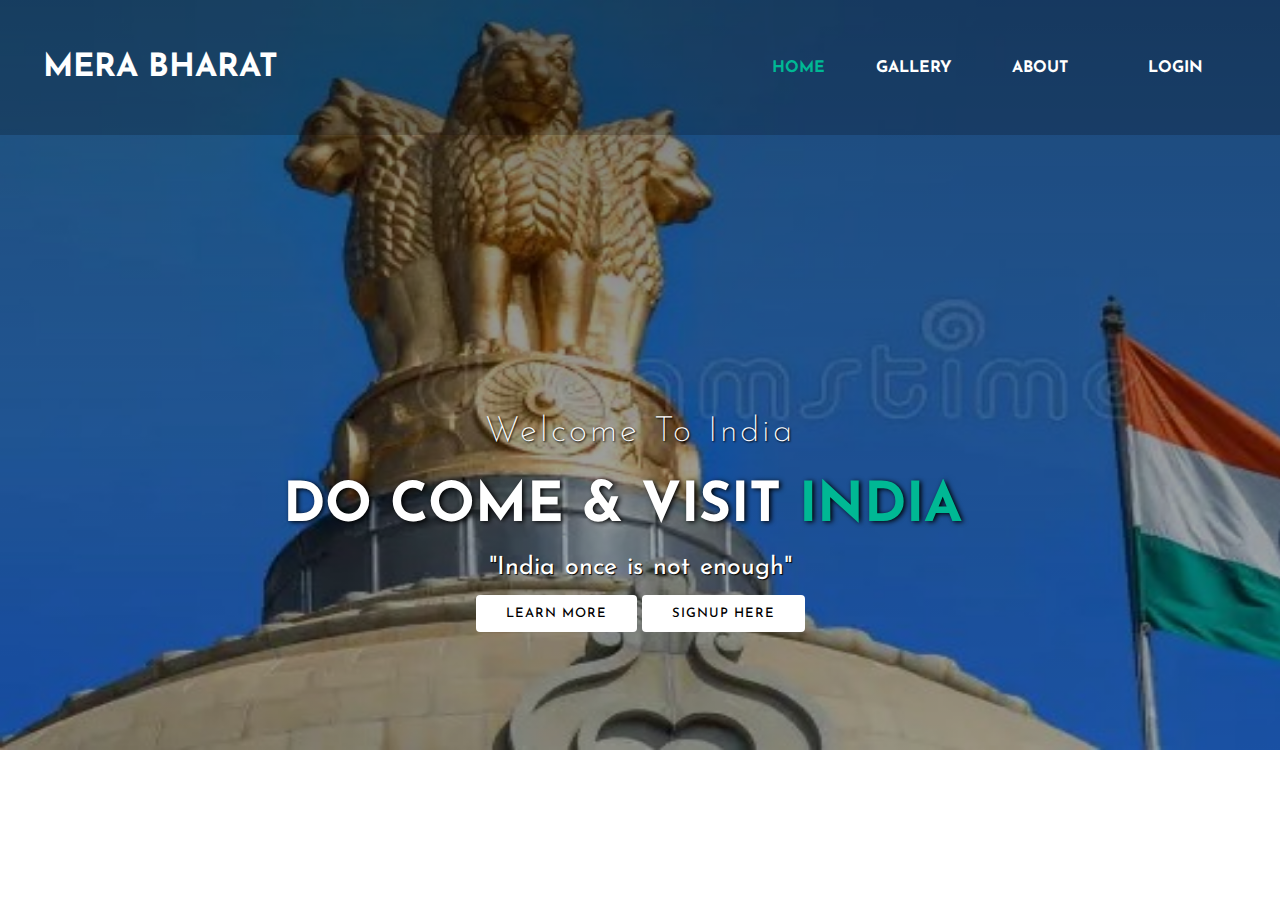
<file: index.html>
<!DOCTYPE html>
<html lang="en">
<head>
    <meta charset="UTF-8">
    <meta http-equiv="X-UA-Compatible" content="IE=edge">
    <meta name="viewport" content="width=device-width, initial-scale=1.0">
    <title></title>
    <link rel="stylesheet" type="text/css" href="css/style.css">
    <link href="https://fonts.googleapis.com/css?family=Josefin+Sans&display=swap" rel="stylesheet">
    <link rel="stylesheet" href="https://cdnjs.cloudflare.com/ajax/libs/animate.css/3.7.2/animate.min.css">
</head>
<body>
    <header>
        <nav>
            <div class="logo"><h1 class="animated infinite heartBeat"> Mera Bharat </h1></div>
            <div class="menu">
                <b><a href="index.html">Home</a></b>&nbsp;&nbsp;&nbsp;&nbsp;&nbsp;&nbsp;&nbsp;
                <a href="gallery.html">Gallery</a>
                <a href="about.html">About</a>
                <a href="login.html">Login</a>
            </div>
        </nav>
            <main>
                <section>
                    <h3>Welcome To India</h3>
                    <h1>DO COME & VISIT <b>INDIA</b> &nbsp;<span class="change_content"></span></h1>
                    <p>"India once is not enough"</p>
                    <a href="learnmore.html" class="btnone">Learn More</a>
                    <a href="signup.html" class="btntwo">SignUp Here</a>
                </section>
            </main>
    </header>    
</body>
</html>
</file>
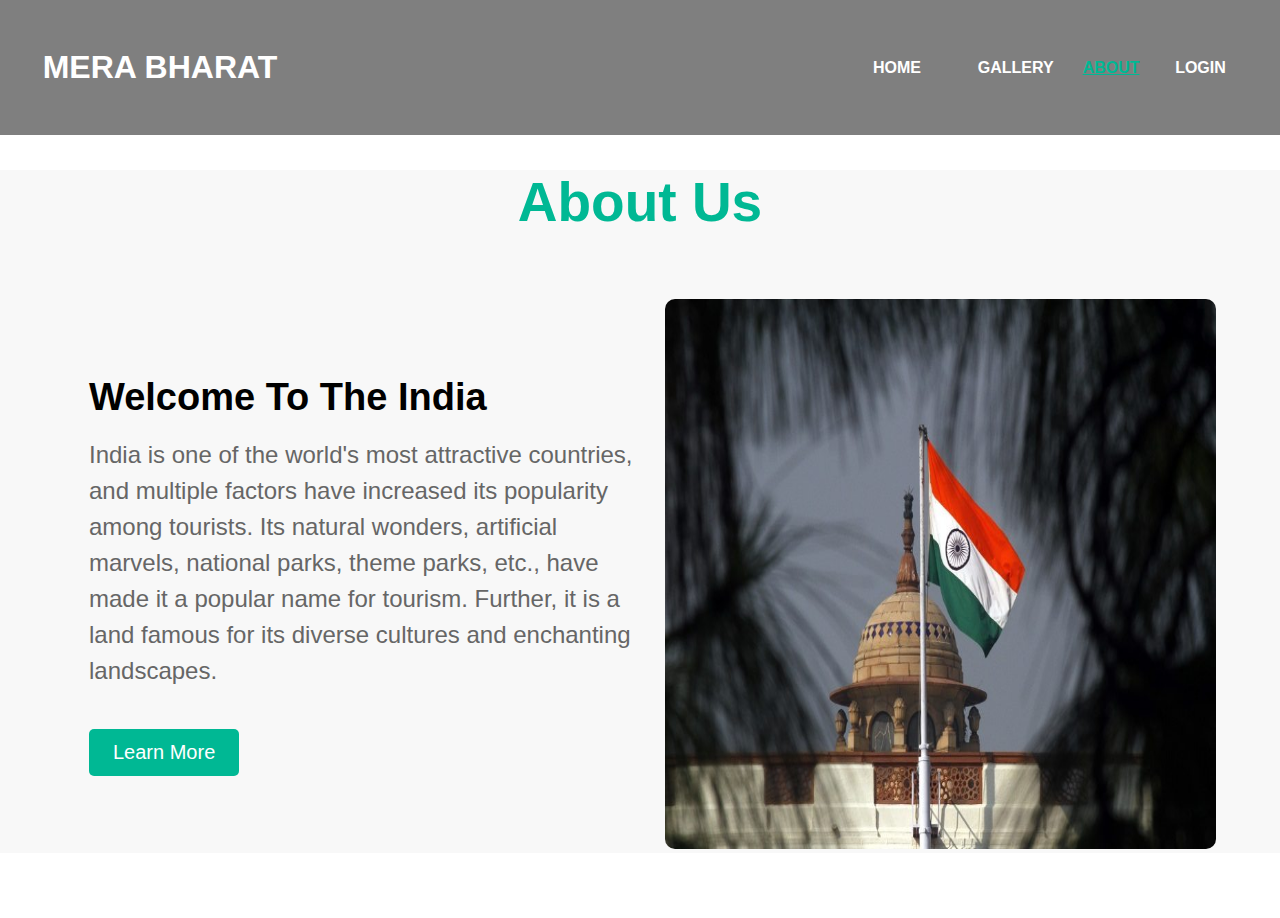
<file: about.html>
<!DOCTYPE html>
<html lang="en">
<head>
    <meta charset="UTF-8">
    <meta http-equiv="X-UA-Compatible" content="IE=edge">
    <meta name="viewport" content="width=device-width, initial-scale=1.0">
    <title></title>
    <link rel="stylesheet" type="text/css" href="css/styleabout.css">
    <link href="https://fonts.googleapis.com/css?family=Josefin+Sans&display=swap" rel="stylesheet">
    <link rel="stylesheet" href="https://cdnjs.cloudflare.com/ajax/libs/animate.css/3.7.2/animate.min.css">
</head>
<body>
    <header>
        <nav>
            <div class="logo"><h1 class="animated infinite heartBeat"> Mera Bharat </h1></div>
            <div class="menu">
                <a><a href="index.html">Home</a></a>
                <a href="gallery.html">Gallery</a> 
            <b><a href="about.html">About</a></b>&nbsp;&nbsp;&nbsp;&nbsp;&nbsp;&nbsp;&nbsp;&nbsp;
            <a href="login.html">Login</a>
            </div>
        </nav>
            <main>
                <section class="heor">
                    <div class="heading">
                        <h1>About Us</h1>
                    </div>
                    <div class="container">
                        <div class="heor-content">
                            <h2>Welcome To The India</h2><br>
                            <p>India is one of the world's most attractive countries, and multiple factors have increased its 
                                popularity among tourists. Its natural wonders, artificial marvels, national parks, theme parks, 
                                etc., have made it a popular name for tourism. Further, it is a land famous for its diverse cultures 
                                and enchanting landscapes.</p>
                                <button class="cta-button"> Learn More</button>
                        </div>
                        <div class="heor-image">
                            <img src="images\e3.jpg">
                        </div>
                    </div>
                </section>
            </main>
    </header>    
</body>
</html>
</file>
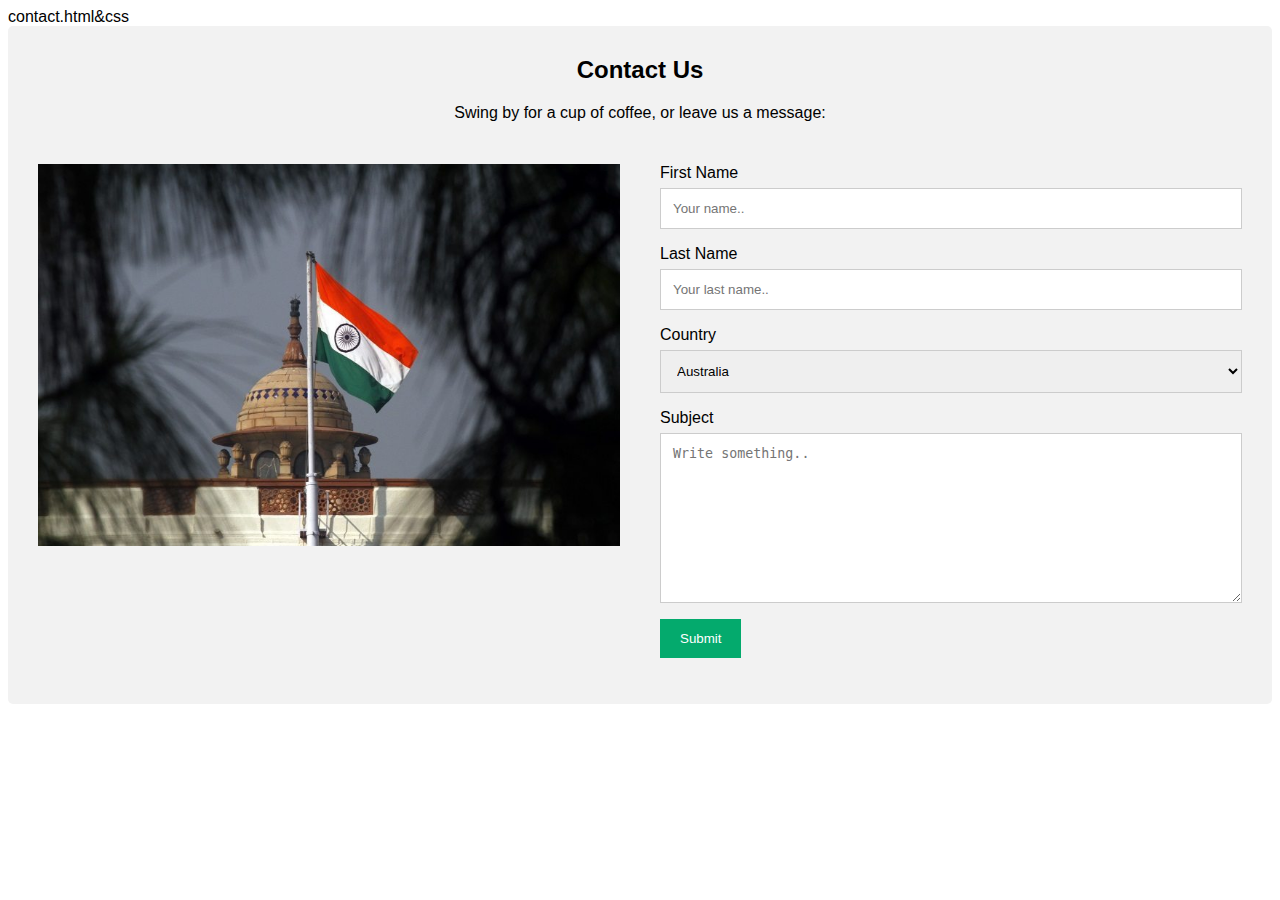
<file: contact.html>
contact.html&css



<!DOCTYPE html>
<html>
<head>
<meta name="viewport" content="width=device-width, initial-scale=1">
<style>
body {
  font-family: Arial, Helvetica, sans-serif;
}

* {
  box-sizing: border-box;
}

/* Style inputs */
input[type=text], select, textarea {
  width: 100%;
  padding: 12px;
  border: 1px solid #ccc;
  margin-top: 6px;
  margin-bottom: 16px;
  resize: vertical;
}

input[type=submit] {
  background-color: #04AA6D;
  color: white;
  padding: 12px 20px;
  border: none;
  cursor: pointer;
}

input[type=submit]:hover {
  background-color: #45a049;
}

/* Style the container/contact section */
.container {
  border-radius: 5px;
  background-color: #f2f2f2;
  padding: 10px;
}

/* Create two columns that float next to eachother */
.column {
  float: left;
  width: 50%;
  margin-top: 6px;
  padding: 20px;
}

/* Clear floats after the columns */
.row:after {
  content: "";
  display: table;
  clear: both;
}

/* Responsive layout - when the screen is less than 600px wide, make the two columns stack on top of each other instead of next to each other */
@media screen and (max-width: 600px) {
  .column, input[type=submit] {
    width: 100%;
    margin-top: 0;
  }
}
</style>
</head>
<body>

<div class="container">
  <div style="text-align:center">
    <h2>Contact Us</h2>
    <p>Swing by for a cup of coffee, or leave us a message:</p>
  </div>
  <div class="row">
    <div class="column">
      <img src="/images/e3.jpg" style="width:100%">
    </div>
    <div class="column">
      <form action="/action_page.php">
        <label for="fname">First Name</label>
        <input type="text" id="fname" name="firstname" placeholder="Your name..">
        <label for="lname">Last Name</label>
        <input type="text" id="lname" name="lastname" placeholder="Your last name..">
        <label for="country">Country</label>
        <select id="country" name="country">
          <option value="australia">Australia</option>
          <option value="canada">Canada</option>
          <option value="usa">USA</option>
        </select>
        <label for="subject">Subject</label>
        <textarea id="subject" name="subject" placeholder="Write something.." style="height:170px"></textarea>
        <input type="submit" value="Submit">
      </form>
    </div>
  </div>
</div>

</body>
</html>
</file>
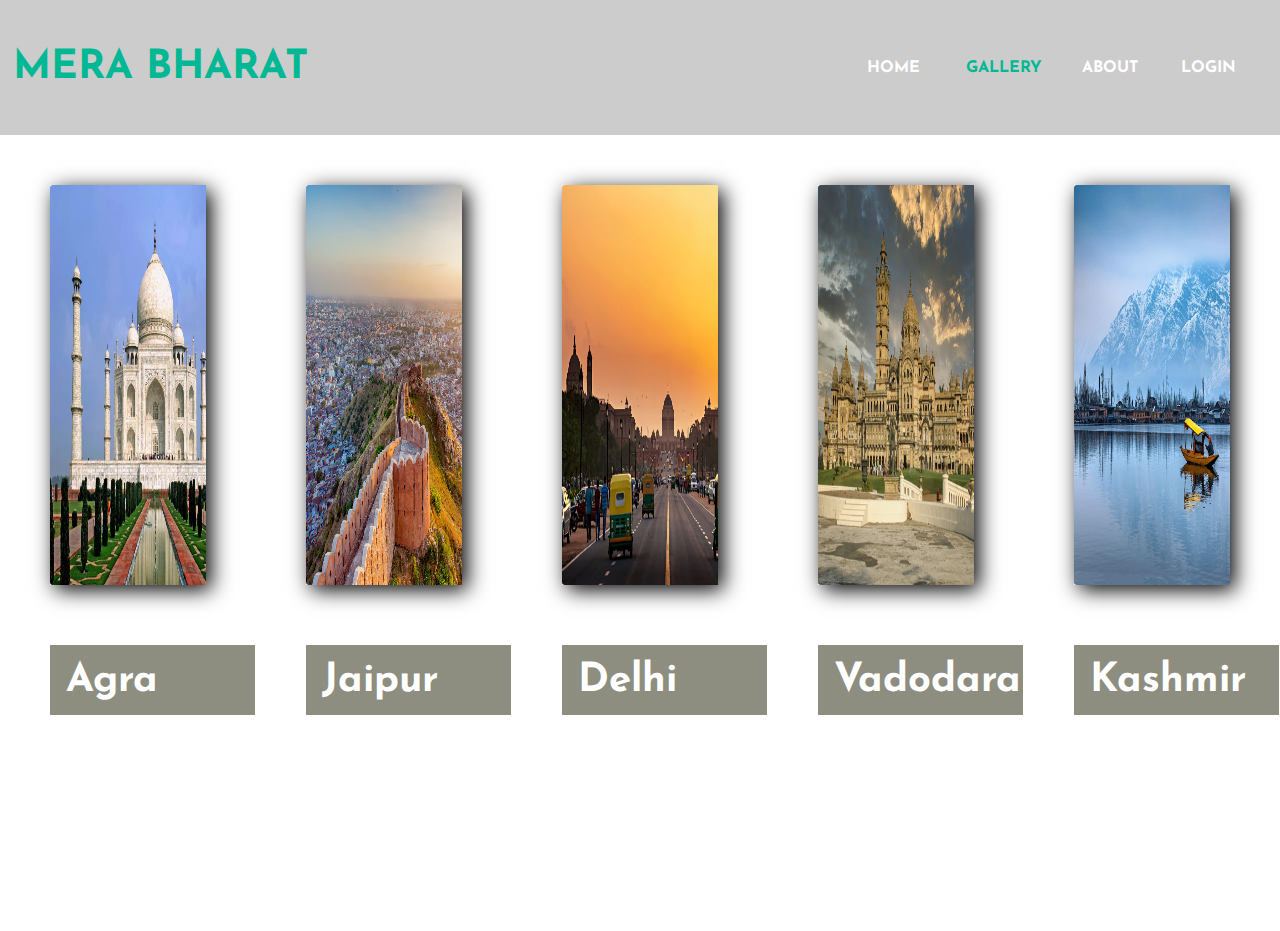
<file: gallery.html>
<!DOCTYPE html>
<html lang="en">
<head>
    <meta charset="UTF-8">
    <meta http-equiv="X-UA-Compatible" content="IE=edge">
    <meta name="viewport" content="width=device-width, initial-scale=1.0">
    <title></title>
    <link rel="stylesheet" type="text/css" href="css/stylegallery.css">
    <link href="https://fonts.googleapis.com/css?family=Josefin+Sans&display=swap" rel="stylesheet">
    <link rel="stylesheet" href="https://cdnjs.cloudflare.com/ajax/libs/animate.css/3.7.2/animate.min.css">
</head>
<body>
    <header>
        <nav>
            <div class="logo"><h1 class="animated infinite heartBeat"> Mera Bharat </h1></div>
            <div class="menu">
                <a><a href="index.html">Home</a></a>
                <b><a href="gallery.html">Gallery</a></b> &nbsp;&nbsp;&nbsp;&nbsp;&nbsp;&nbsp;&nbsp;&nbsp;
                <a href="about.html">About</a>
                <a href="login.html">Login</a>
            </div>
        </nav>
        <table>
        <div class="container">
            <div class="card">
               <img src="../images/Taj.jpg" alt="Taj Mahal">
                <div class="intro">
                    <h1>Agra</h1>
                    <p>The <span>Taj Mahal</span> is an ivory-white marble mausoleum on the right bank of the river Yamuna in Agra, Uttar Pradesh, India. 
                        It was commissioned in 1631 by the fifth Mughal emperor, Shah Jahan to house the tomb of his favourite wife, 
                        Mumtaz Mahal; it also houses the tomb of Shah Jahan himself.</p>
                </div>
            </div>
            <div class="card">
                <img src="../images/jaipur.jpg" alt="jaipur">
                <div class="intro">
                    <h1>Jaipur</h1>
                    <p><span>Jaipur</span> is the capital of Rajasthan state. It evokes the royal family that once ruled the 
                        region and that, in 1727, founded what is now called the Old City, or “Pink City”. At the center of its stately street 
                        grid stands the opulent, City Palace complex. With gardens, courtyards and museums, part of it is still 
                        a royal residence.</p>
                </div>
            </div>
            <div class="card">
                <img src="../images/new-delhi.jpg" alt="new-delhi">
                <div class="intro">
                    <h1>Delhi</h1>
                    <p> <span>New Delhi</span> is the capital of India and a part of the National Capital Territory of Delhi. New Delhi is the seat of 
                        all three branches of the Government of India, hosting the Rashtrapati Bhavan, Sansad Bhavan, and the Supreme Court. </p>
                </div>
            </div>
            <div class="card">
                <img src="../images/Vadodara.jpg" alt="Vadodara">
                <div class="intro">
                    <h1>Vadodara</h1>
                    <p><span>Vadodara</span>, also known as Baroda, is a major city in the Indian state of Gujarat. It serves as the 
                        administrative headquarters of the Vadodara district and is situated on the banks of the Vishwamitri River, 141 km from the 
                        state capital of Gandhinagar.</p>
                </div>
            </div><br>
            <div class="card">
                <img src="../images/Kashmir.jpg" alt="Kashmir">
                <div class="intro">
                    <h1>Kashmir</h1>
                    <p>The <span>Kashmir</span>is the capital of Srinagar is located 1585 meters above sea level. The city is famous for its gardens, 
                        lakes and houseboats. It is also known for traditional Kashmiri handicrafts and dried fruits. The city is located on both the 
                        sides of the Jhelum River, which is called Vyath in Kashmir.</p>
                </div>
            </div><br>
            
        </div>
    </table>
        </header>    
</body>
</html>
</file>
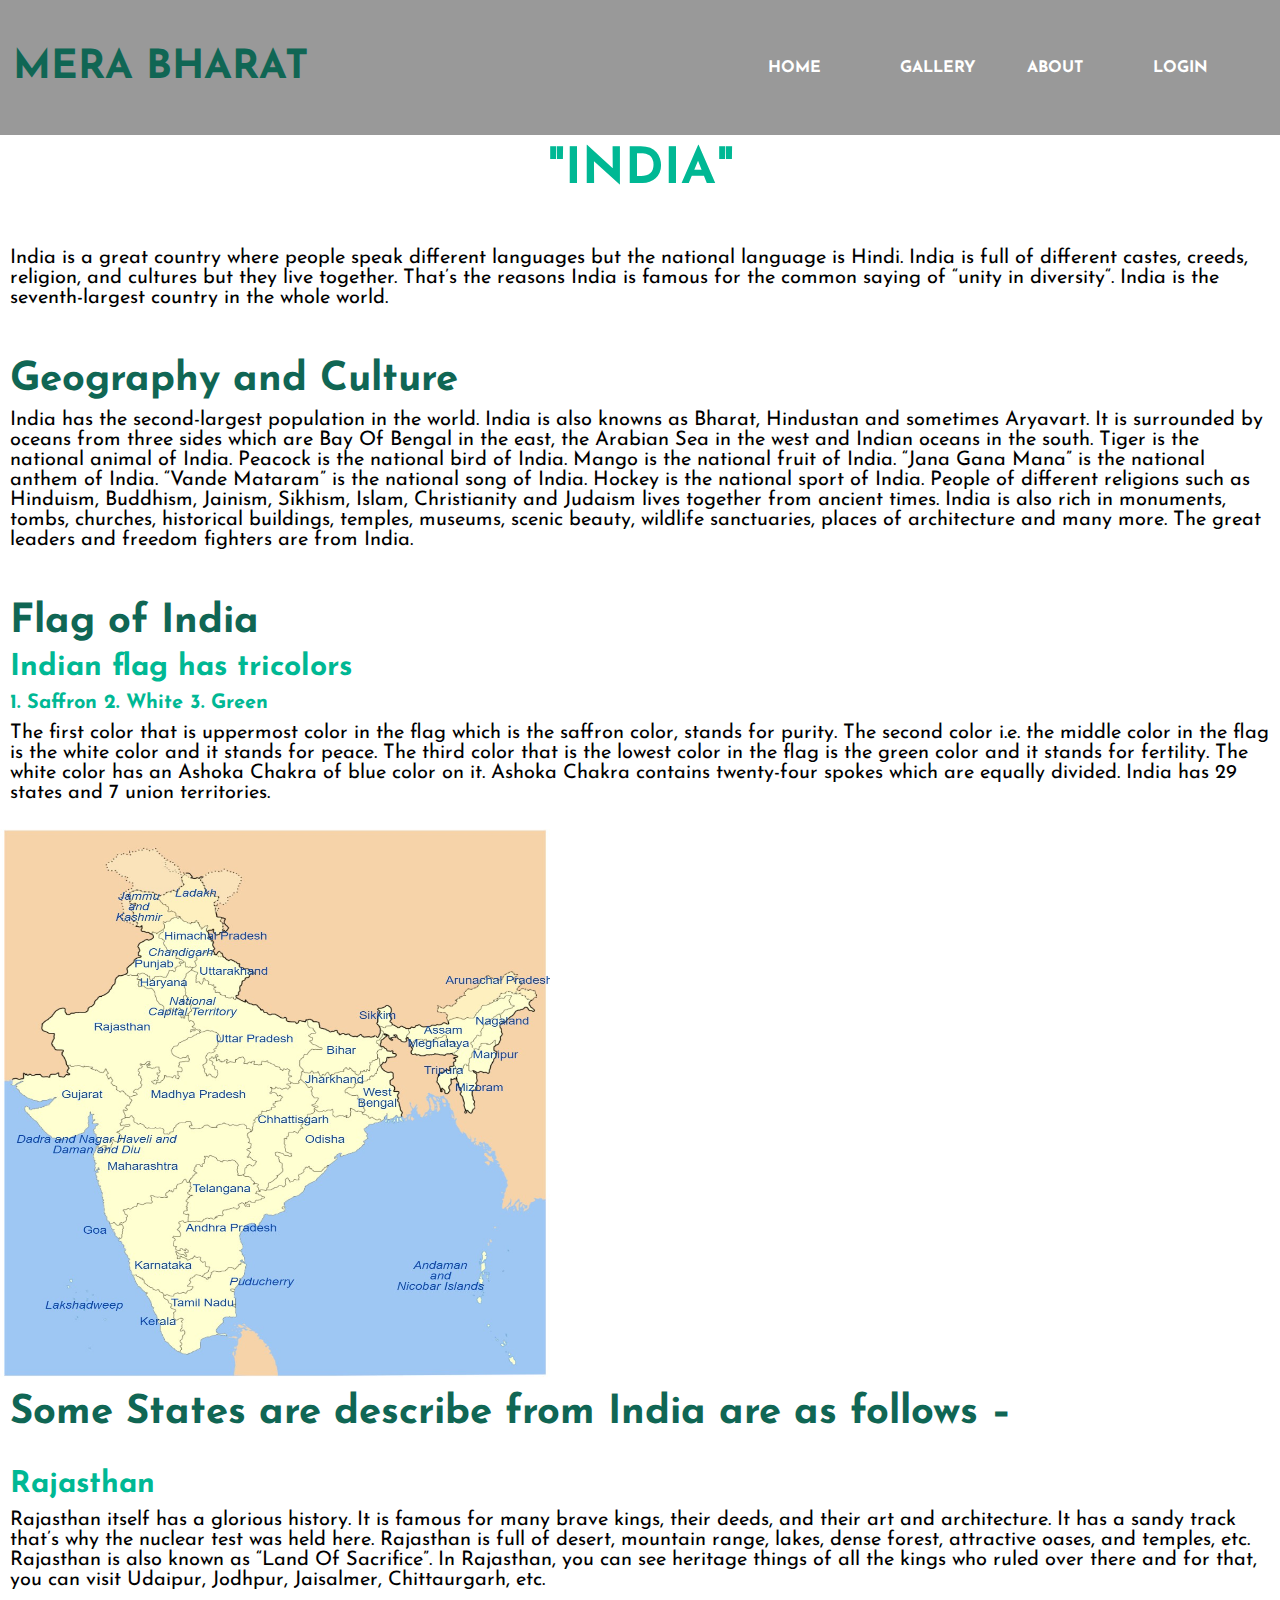
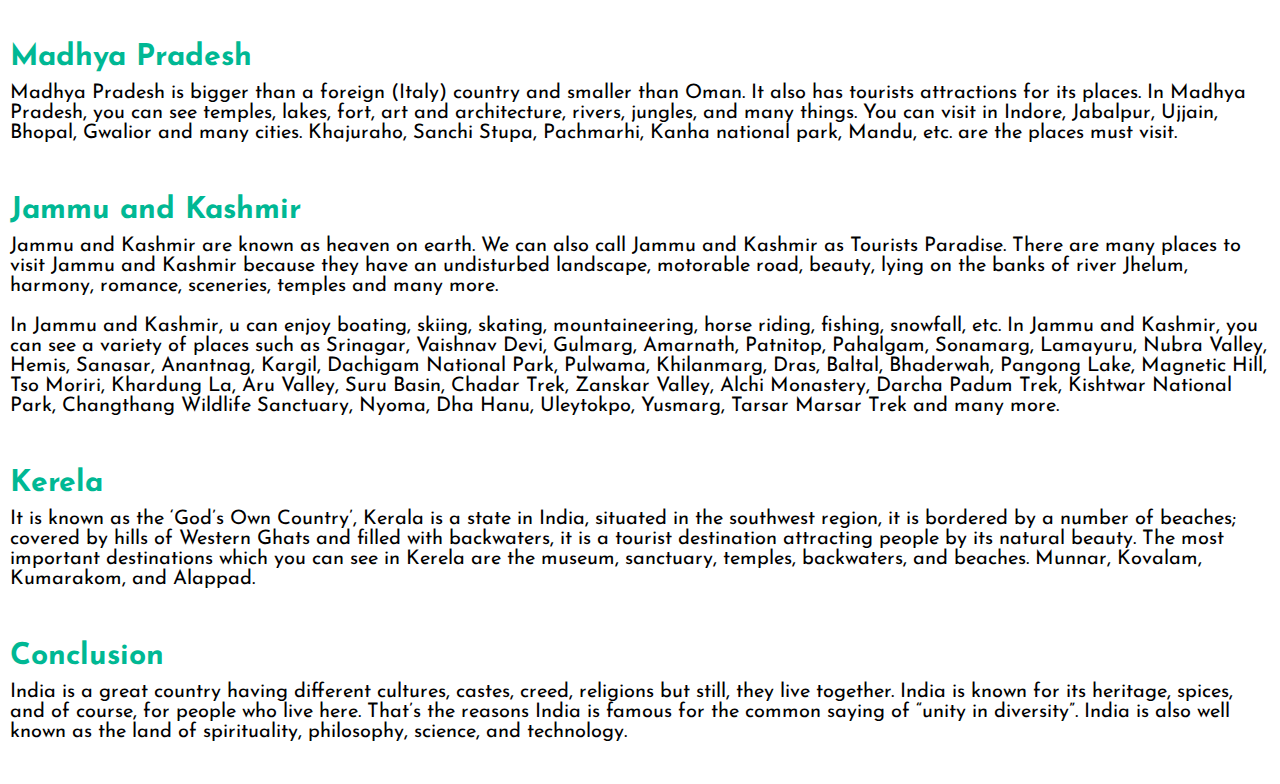
<file: learnmore.html>
<!DOCTYPE html>
<html lang="en">
<head>
    <meta charset="UTF-8">
    <meta http-equiv="X-UA-Compatible" content="IE=edge">
    <meta name="viewport" content="width=device-width, initial-scale=1.0">
    <title></title>
    <link rel="stylesheet" type="text/css" href="css/stylelearnmore.css">
    <link href="https://fonts.googleapis.com/css?family=Josefin+Sans&display=swap" rel="stylesheet">
    <link rel="stylesheet" href="https://cdnjs.cloudflare.com/ajax/libs/animate.css/3.7.2/animate.min.css">
</head>
<body>
    <header>
        <nav>
            <div class="logo"><h1 class="animated infinite heartBeat"> Mera Bharat </h1></div>
            <div class="menu">
                <a href="index.html">Home</a>&nbsp;
                <a href="gallery.html">Gallery</a>
                <a href="about.html">About</a>
                <a href="login.html">Login</a>
            </div>
        </nav>
     
    <div>
        <h6>"INDIA"</h6><br><br>
        <p>India is a great country where people speak different languages but the national language is 
            Hindi. India is full of different castes, creeds, religion, and cultures but they live together. 
            That’s the reasons India is famous for the common saying of “unity in diversity“. India is the seventh-largest country 
            in the whole world.</p><br><br>

        <h1>Geography and Culture</h1>
            <p> India has the second-largest population in the world. India is also knowns as Bharat, Hindustan and sometimes Aryavart. 
            It is surrounded by oceans from three sides which are Bay Of Bengal in the east, the Arabian Sea in the west and Indian 
            oceans in the south. Tiger is the national animal of India. Peacock is the national bird of India. Mango is the national 
            fruit of India. “Jana Gana Mana” is the national anthem of India. “Vande Mataram” is the national song of India. Hockey is 
            the national sport of India. People of different religions such as Hinduism, Buddhism, Jainism, Sikhism, Islam, Christianity
             and Judaism lives together from ancient times. India is also rich in monuments, tombs, churches, historical buildings, 
             temples, museums, scenic beauty, wildlife sanctuaries, places of architecture and many more. The great leaders and freedom 
             fighters are from India.</p><br><br>
            
            <h1>Flag of India</h1>
             <h2>Indian flag has tricolors</h2>
             <p1>1. Saffron
            2. White
            3. Green<br></p1>
             <p>The first color that is uppermost color in the flag which is the saffron color, stands for purity. The second color i.e. 
            the middle color in the flag is the white color and it stands for peace. The third color that is the lowest color in the 
            flag is the green color and it stands for fertility. The white color has an Ashoka Chakra of blue color on it. 
            Ashoka Chakra contains twenty-four spokes which are equally divided. India has 29 states and 7 union territories.</p><br>
            <img src="\images\map.jpg" alt="Map"><br>
            <h1>Some States are describe from India are as follows –</h1><br>
                <h2>Rajasthan</h2>
                <p>Rajasthan itself has a glorious history. It is famous for many brave kings, their deeds, and their art and architecture.
                 It has a sandy track that’s why the nuclear test was held here. Rajasthan is full of desert, mountain range, lakes, 
                 dense forest, attractive oases, and temples, etc. Rajasthan is also known as “Land Of Sacrifice”. In Rajasthan, you 
                 can see heritage things of all the kings who ruled over there and for that, you can visit Udaipur, Jodhpur, Jaisalmer, 
                 Chittaurgarh, etc.</p><br><br>
                
                <h2>Madhya Pradesh</h2>
            <p>Madhya Pradesh is bigger than a foreign (Italy) country and smaller than Oman. It also has tourists attractions for its 
                places. In Madhya Pradesh, you can see temples, lakes, fort, art and architecture, rivers, jungles, and many things. 
                You can visit in Indore, Jabalpur, Ujjain, Bhopal, Gwalior and many cities. Khajuraho, Sanchi Stupa, Pachmarhi, Kanha
                 national park, Mandu, etc. are the places must visit.</p><br><br>
                
                <h2>Jammu and Kashmir</h2>
            <p>Jammu and Kashmir are known as heaven on earth. We can also call Jammu and Kashmir as Tourists Paradise. 
                There are many places to visit Jammu and Kashmir because they have an undisturbed landscape, motorable road, 
                beauty, lying on the banks of river Jhelum, harmony, romance, sceneries, temples and many more.
                <br><br>
                In Jammu and Kashmir, u can enjoy boating, skiing, skating, mountaineering, horse riding, fishing, snowfall, etc. 
                In Jammu and Kashmir, you can see a variety of places such as Srinagar, Vaishnav Devi, Gulmarg, Amarnath, Patnitop, 
                Pahalgam, Sonamarg, Lamayuru, Nubra Valley, Hemis, Sanasar,  Anantnag,  Kargil, Dachigam National Park, Pulwama, 
                Khilanmarg, Dras, Baltal, Bhaderwah, Pangong Lake, Magnetic Hill, Tso Moriri, Khardung La, Aru Valley, Suru Basin,
                Chadar Trek, Zanskar Valley, Alchi Monastery, Darcha Padum Trek, Kishtwar National Park, Changthang Wildlife Sanctuary, 
                Nyoma, Dha Hanu, Uleytokpo, Yusmarg, Tarsar Marsar Trek and many more.</p><br><br>
                
            <h2>Kerela</h2>
        <p>It is known as the ‘God’s Own Country’, Kerala is a state in India, situated in the southwest region, it is bordered 
                by a number of beaches; covered by hills of Western Ghats and filled with backwaters, it is a tourist destination 
                attracting people by its natural beauty. The most important destinations which you can see in Kerela are the museum, 
                sanctuary, temples, backwaters, and beaches. Munnar, Kovalam, Kumarakom, and Alappad.</p><br><br>
                
            <h2>Conclusion</h2>
        <p>India is a great country having different cultures, castes, creed, religions but still, they live together. India is 
                known for its heritage, spices, and of course, for people who live here. That’s the reasons India is famous for the 
                common saying of “unity in diversity”. India is also well known as the land of spirituality, philosophy, science, and 
                technology.</p><br><br>
    </div>
</header>
</body>
</html>
</file>
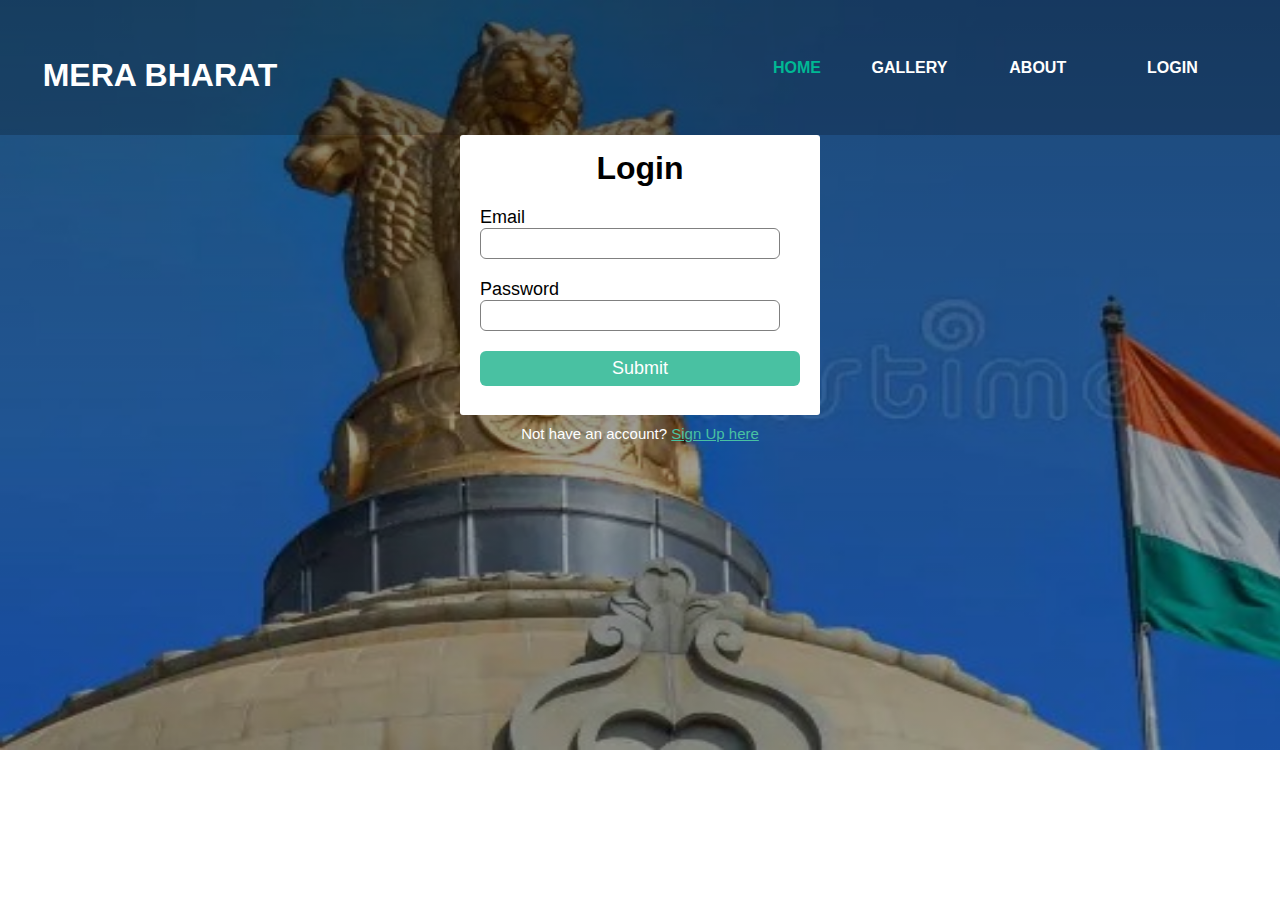
<file: login.html>
<!DOCTYPE html>
<html lang="en">
<head>
    <meta charset="UTF-8">
    <meta name="viewport" content="width=device-width, initial-scale=1.0">
    <title>Login</title>
    <link rel="stylesheet" type="text/css" href="css/stylesignup.css">
    <link href="https://fonts.googleapis.com/css?family=Josefin+Sans&display=swap" rel="stylesheet">
    <link rel="stylesheet" href="https://cdnjs.cloudflare.com/ajax/libs/animate.css/3.7.2/animate.min.css">
</head>
<body>
    <header>
        <nav>
            <div class="logo"><h1 class="animated infinite heartBeat"> Mera Bharat </h1></div>
            <div class="menu">
                <b><a href="index.html">Home</a></b>&nbsp;&nbsp;&nbsp;&nbsp;&nbsp;&nbsp;&nbsp;
                <a href="gallery.html">Gallery</a>
                <a href="about.html">About</a>
                <a href="login.html">Login</a>
            </div>
        </nav>
    <div class="login-box">
        <h1>Login</h1>
        <form>
            <label>Email</label>
            <input type="email" placeholder="">
            <label>Password</label>
            <input type="password" placeholder="">
            <a href="index.html">
            <input type="button" value="Submit"></a>
        </form>
    </div>
    <p class="para-2"> Not have an account? <a href="signup.html">Sign Up here</a></p>
</body>
</html>
</file>
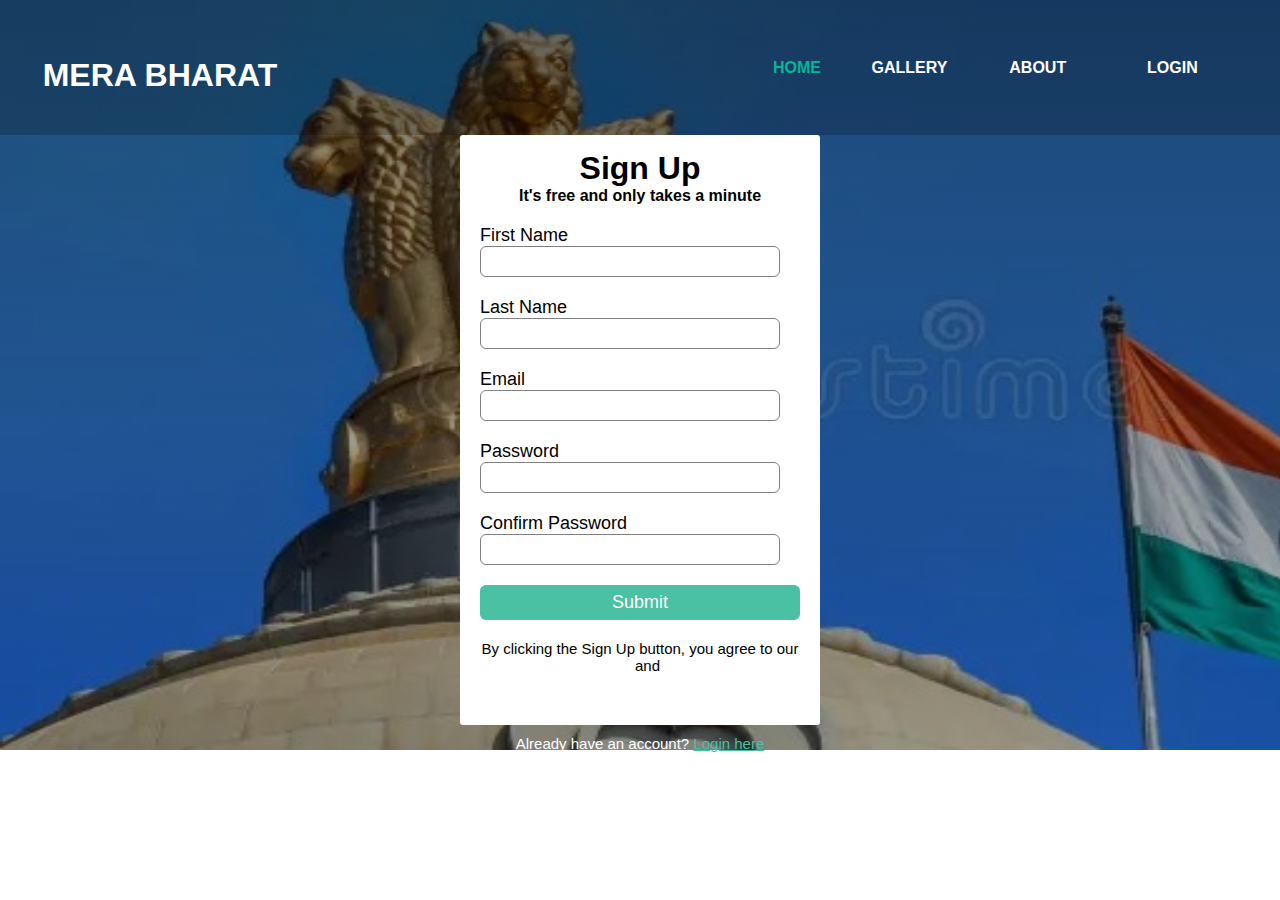
<file: signup.html>
<!DOCTYPE html>
<html lang="en">
<head>
    <meta charset="UTF-8">
    <meta http-equiv="X-UA-Compatible" content="IE=edge">
    <meta name="viewport" content="width=device-width, initial-scale=1.0">
    <title></title>
    <link rel="stylesheet" type="text/css" href="css/stylesignup.css">
    <link href="https://fonts.googleapis.com/css?family=Josefin+Sans&display=swap" rel="stylesheet">
    <link rel="stylesheet" href="https://cdnjs.cloudflare.com/ajax/libs/animate.css/3.7.2/animate.min.css">
</head>
<body>
    <header>
        <nav>
            <div class="logo"><h1 class="animated infinite heartBeat"> Mera Bharat </h1></div>
            <div class="menu">
                <b><a href="index.html">Home</a></b>&nbsp;&nbsp;&nbsp;&nbsp;&nbsp;&nbsp;&nbsp;
                <a href="gallery.html">Gallery</a>
                <a href="about.html">About</a>
                <a href="login.html">Login</a>
            </div>
        </nav>
        <div class="signup-box">
            <h1>Sign Up</h1>
            <h4>It's free and only takes a minute</h4>
            <form>
                <label>First Name</label>
                <input type="text" placeholder="">
                <label>Last Name</label>
                <input type="text" placeholder="">
                <label>Email</label>
                <input type="email" placeholder="">
                <label>Password</label>
                <input type="password" placeholder="">
                <label>Confirm Password</label>
                <input type="password" placeholder="">
                <a href="login.html">
                <input type="button" value="Submit"></a>
            </form>
            <p>By clicking the Sign Up button, you agree to our <br>
            <a href="#">Terms and Condition</a> and <a href="#">
                Policy and Privacy</a></p>
        </div>
        <p class="para-2">Already have an account? <a href="login.html">Login here</a></p>
    </header>    
</body>
</html>
</file>
<file: css/style.css>
*{
    margin: 0;padding: 0;box-sizing: border-box;
    font-family: 'josefin Sans', sans-serif;
}

header{
    width: 100%;
    height: 100vh;
    background-repeat: no-repeat;
    background-image:linear-gradient(rgba(0,0,0,0.5),rgba(0,0,0,0.3)), url('../images/e1.jpg');
    background-size: 1600px 750px;
}

nav{
    width: 100%;
    height: 15vh;
    background: rgba(0,0,0,0.2);
    color: white;
    display: flex;
    justify-content: space-between;
    align-items: center;
    text-transform: uppercase;
}

nav .logo{
    width: 25%;
    text-align: center
    /*background: red;*/
}

nav .menu{
    width: 40%;
    display: flex;
    justify-content: space-around;

}

nav .menu a {
    width: 25%;
    text-decoration: none;
    color: white;
    font-weight: bold;
}


nav .menu a:hover{
    text-decoration: underline;
}
nav .menu a:first-child {
    color: #00b894;
}

a{
    color: white;
}
b {
    color: #00b894;
}

main{
    width: 100%;
    height: 85vh;
    display: flex;
    justify-content: center;
    align-items: center;
    text-align: center;
    color: white;
}

section h3{
    font-size: 35px;
    font-weight: 200;
    letter-spacing: 3px;
    text-shadow: 1px 1px 2px black;
}

section h2{
    font-size: 65px;
    font-weight: 200;
    letter-spacing: 3px;
    text-shadow: 1px 1px 2px black;
    
}

section h1{
    font-size: 55px;
    font-weight: 700;
    margin: 30px 0 20px 0;
    text-shadow: 2px 1px 5px black;
    text-transform: uppercase;
}

section p{
   font-size: 25px;
   word-spacing: 2px;
   margin-bottom: 25px;
   text-shadow: 1px 1px 1px black;
}

section a{
    font-size: 13px;
    padding: 12px 30px;
    border-radius: 4px;
    outline: none;
    text-transform: uppercase;
    font-weight: 500;
    text-decoration: none;
    letter-spacing: 1px;
    transition: all .5s ease;
 }

 section .btnone{
    background: white;
    color: #000;
 }

 .btnone:hover{
    background: #00b894;
    color: #000;
 }
 section .btntwo{
    background: white;
    color: #000;
 }

 .btntwo:hover{
    background: #00b894;
    color: #000;
 }
</file>
<file: css/styleabout.css>
*{
    margin: 0;
    padding: 0;
    box-sizing: border-box;
    font-family: 'Arial', sans-serif;
}

nav{
    width: 100%;
    height: 15vh;
    background: rgba(0,0,0,0.5);
    color: white;
    display: flex;
    justify-content: space-between;
    align-items: center;
    text-transform: uppercase;
}

nav .logo{
    width: 25%;
    text-align: center;
    /*background: red;*/
}

nav .menu{
    width: 40%;
    display: flex;
    justify-content: space-around;
}

nav .menu a {
    width: 25%;
    text-decoration: none;
    color: white;
    font-weight: bold;
}

nav .menu a:hover{
    text-decoration: underline;
}

nav .menu a:first-child {
    color: #00b894;
    text-decoration: underline;
}

a{
    color: white;
}
b {
    color: #00b894;
}

.heor{
    background-color: #f8f8f8;
}

.heading h1{
    color: #00b894;
    font-size: 55px;
    text-align: center;
    margin-top: 35px;
}

.container{
    display: flex;
    justify-content: center;
    width: 90%;
    align-items: center;
    margin: 65px auto;
}

.heor-content{
    flex: 1;
    width: 600px;
    margin: 0px 25px;
    animation: fadeInUp 2s ease;
}

.heor-image{
    flex: 1;
    width: 600px;
    margin: auto;
    animation: fadeInRight 2s ease;
}

img{
    width: 100%;
    height: 550px;
    border-radius: 10px;
}

.heor-content h2{
    font-size: 38px;
    margin-bottom: 20px;
    margin: auto;
}

.heor-content p{
    font-size: 24px;
    line-height: 1.5;
    margin-bottom: 40px;
    color: #666;
}

.heor-content button{
    display: inline-block;
    background-color: #00b894;
    color: #fff;
    padding: 12px 24px;
    border-radius: 5px;
    font-size: 20px;
    border: none;
    cursor: pointer;
    transition: 0.3 ease;
}

.heor-content button:hover{
    background-color: #00b894;
    transform: scale(1.1);
}

@media screen and (max-width: 768px){
    .heading h1{
        font-size: 45px;
        margin-top: 30px;
    }
    .heor{
        margin: 0px;
    }
    .container{
        width: 100%;
        flex-direction: column;
        margin: 0px;
        padding: 0px 40px;
    }
    .heor-content{
        width: 100%;
        margin: 35px 0px;
    }
    .heor-content h2{
        font-size: 30px;
    }
    .heor-content p{
        font-size: 30px;
    }
    .heor-content button{
        font-size: 16px;
        padding: 8px 16px;
    }
    .heor-image{
        width: 100%;
    }
}

@keyframes fadeInUp{
    0%{
        opacity: 0;
        transform: translateY(50px);
    }
    100%{
        opacity: 1;
        transform: translateY(0px);
    }
}

@keyframes fadeInRigth{
    0%{
        opacity: 0;
        transform: translateX(-50px);
    }
    100%{
        opacity: 1;
        transform: translateX(0px);
    }
}
</file>
<file: css/stylegallery.css>
*{
    margin: 0;padding: 0;box-sizing: border-box;
    font-family: 'josefin Sans', sans-serif;
}

header{
    width: 100%;
    height: 100vh;
    background-repeat: no-repeat;
    background-size: cover;
}

nav{
    width: 100%;
    height: 15vh;
    background: rgba(0,0,0,0.2);
    color: #00b894;
    display: flex;
    justify-content: space-between;
    align-items: center;
    text-transform: uppercase;
}

nav .logo{
    width: 25%;
    text-align: center;
    /*background: red;*/
}

nav .menu{
    width: 40%;
    display: flex;
    justify-content: space-around;

}

nav .menu a {
    width: 25%;
    text-decoration: none;
    color: white;
    font-weight: bold;
}

nav .menu a:hover{
    text-decoration: underline;
}

nav .menu a:first-child {
    color: #00b894;
}

a{
    color: white;
}
b {
    color: #00b894;
}

.container{
    display: flex;
}

.body{
    display: flex;
    justify-content:center ;
    height: 100vh;
    align-items: center;
    background: whitesmoke;
}

.card{
    height: 400px;
    width: 300px;
    margin: 50px;
    box-shadow: 5px 5px 20px black;
    overflow: hidden;
}
img{
    height: 400px;
    width: 210px;
    border-radius: 3px;
    transition: .5s;
}

.intro{
    height: 70px;
    width: 205px;
    padding: 6px;
    box-sizing: border-box;
    position: absolute;
    background: rgb(27, 27, .5, .5);
    color: white;
    bottom: 185px;
   
}

h1{
    margin: 10px;
    font-size: 40px;
}

p{
    font-size: 14px;
    margin: 20px;
    visibility: hidden;
    opacity: 0;
    color: white;
}

span{
    font-weight: bold;
    text-align: center;
}

 .card:hover{
    cursor: pointer;
 }

 .card:hover .intro{
    height: 200px;
    bottom: 250px;
 }

 .card:hover p{
    opacity: 1;
    visibility: visible;
 }

 .card:hover img{
    transform: scale(1.1) rotate(-3deg);
 }
</file>
<file: css/stylelearnmore.css>
*{
    margin: 0;padding: 0;box-sizing: border-box;
    font-family: 'josefin Sans', sans-serif;
}

header{
    width: 100%;
    height: 100vh;
    background-repeat: no-repeat;
    background-size: 1600px 750px;
}

nav{
    width: 100%;
    height: 15vh;
    background: rgba(0,0,0,0.4);
    color: #c0ebe2;
    display: flex;
    justify-content: space-between;
    align-items: center;
    text-transform: uppercase;
}

nav .logo{
    width: 25%;
    text-align: center
    /*background: red;*/
}

nav .menu{
    width: 40%;
    display: flex;
    justify-content: space-around;

}

nav .menu a {
    width: 25%;
    text-decoration: none;
    color: white;
    font-weight: bold;
}


nav .menu a:hover{
    text-decoration: underline;
}

h6{
    margin: 10px;
    font-size: 50px;
    text-align: center;
    color: #00b894;
}

h1{
    margin: 10px;
    font-size: 40px;
    color: #106654;
}

h2{
    margin: 10px;
    font-size: 30px;
    color: #00b894;
}

p1{
    margin: 10px;
    font-size: 20px;
    font-weight: bold;
    color: #00b894;
}

p{
    margin: 10px;
    font-size: 20px;
}

img{
    width: 550px;
    height: 550px;
}
</file>
<file: css/stylesignup.css>
*{
    margin: 0;
    padding: 0;
    box-sizing: border-box;
    font-family: 'Roboto', sans-serif;
}

header{
    width: 100%;
    height: 100vh;
    background-repeat: no-repeat;
    background-image:linear-gradient(rgba(0,0,0,0.5),rgba(0,0,0,0.3)), url('../images/e1.jpg');
    background-size: 1600px 750px;
}

nav{
    width: 100%;
    height: 15vh;
    background: rgba(0,0,0,0.2);
    color: white;
    display: flex;
    justify-content: space-between;
    align-items: center;
    text-transform: uppercase;
}

nav .logo{
    width: 25%;
    text-align: center
    /*background: red;*/
}

nav .menu{
    width: 40%;
    display: flex;
    justify-content: space-around;

}

nav .menu a {
    width: 25%;
    text-decoration: none;
    color: white;
    font-weight: bold;
}


nav .menu a:hover{
    text-decoration: underline;
}
nav .menu a:first-child {
    color: #00b894;
}

a{
    color: white;
}
b {
    color: #00b894;
}

.signup-box{
    width: 360px;
    height: 590px;
    margin: auto;
    background-color: white;
    border-radius: 3px;
}

h1{
    text-align: center;
    padding-top: 15px;
}

h4{
    text-align: center;
}

form{
    width: 300px;
    margin-left: 20px;
}

form label{
    display: flex;
    margin-top: 20px;
    font-size: 18px;
}

form input{
    width: 100%;
    padding: 7px;
    border: none;
    border: 1px solid gray;
    border-radius: 6px;
    outline: none;
}

input[type="button"]{
    width: 320px;
    height: 35px;
    margin-top: 20px;
    border: none;
    background-color: #49c1a2;
    color: white;
    font-size: 18px;
}

input[type="button"]:hover{
    background-color: cadetblue;
    color: black;
}

p{
    text-align: center;
    padding-top: 20px;
    font-size: 15px;
}

.para-2{
    text-align: center;
    color: white;
    font-size: 15px;
    margin-top: -10px;
}

.para-2 a{
    color: #49c1a2;
}

.login-box{
    width: 360px;
    height: 280px;
    margin: auto;
    border-radius: 3px;
    background-color: white;
}
</file>
